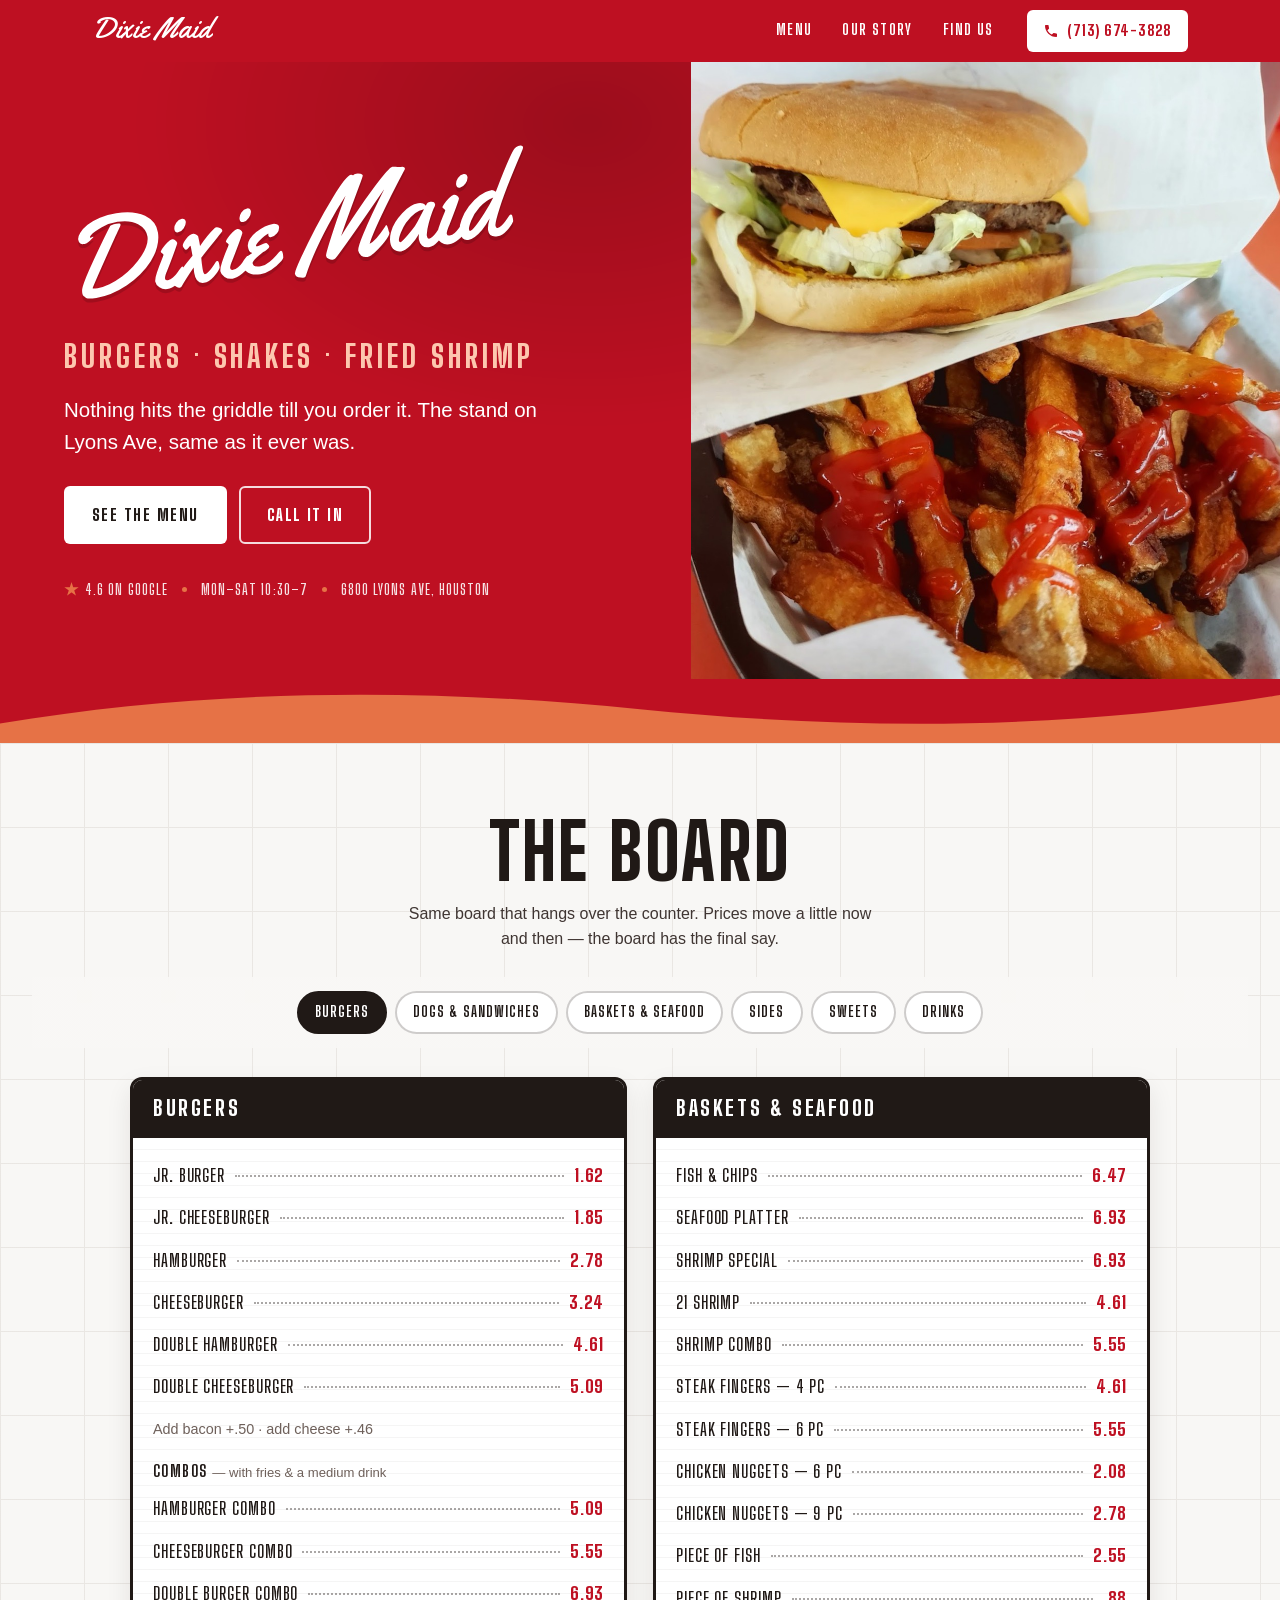
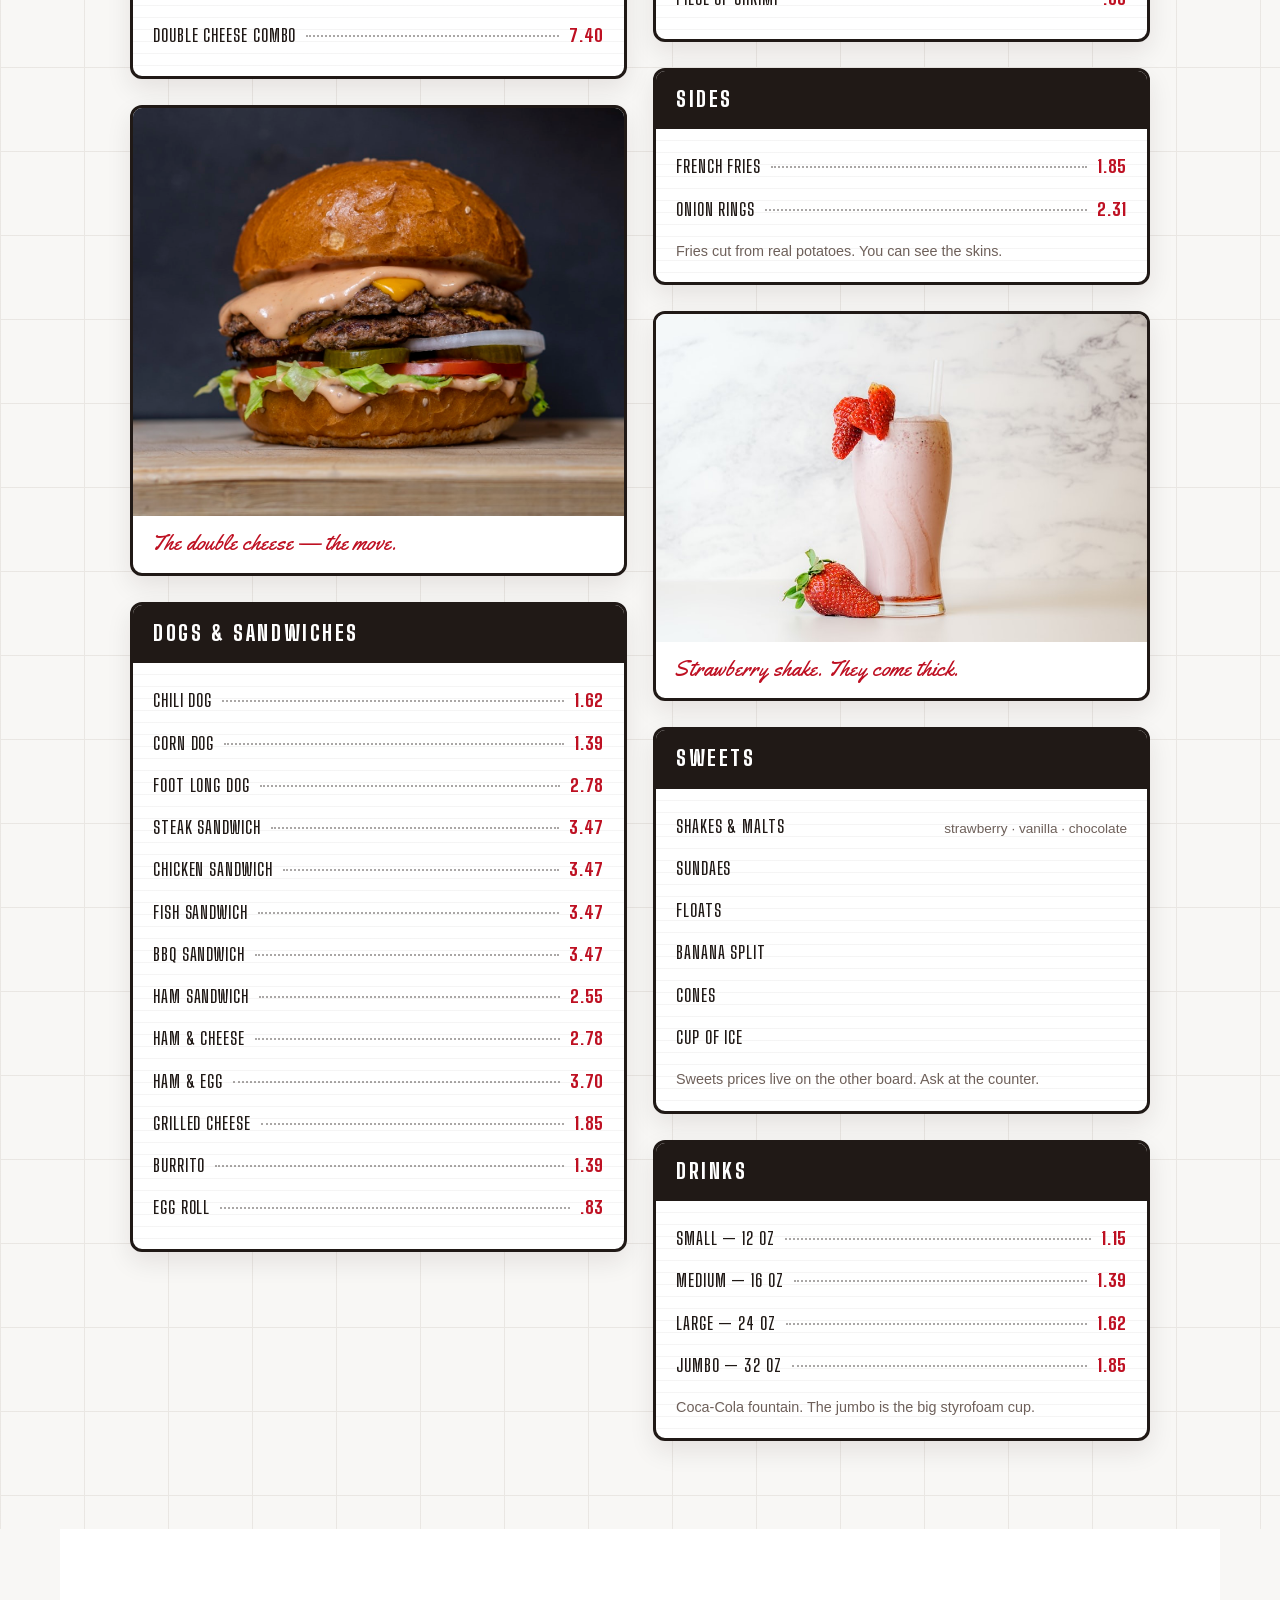
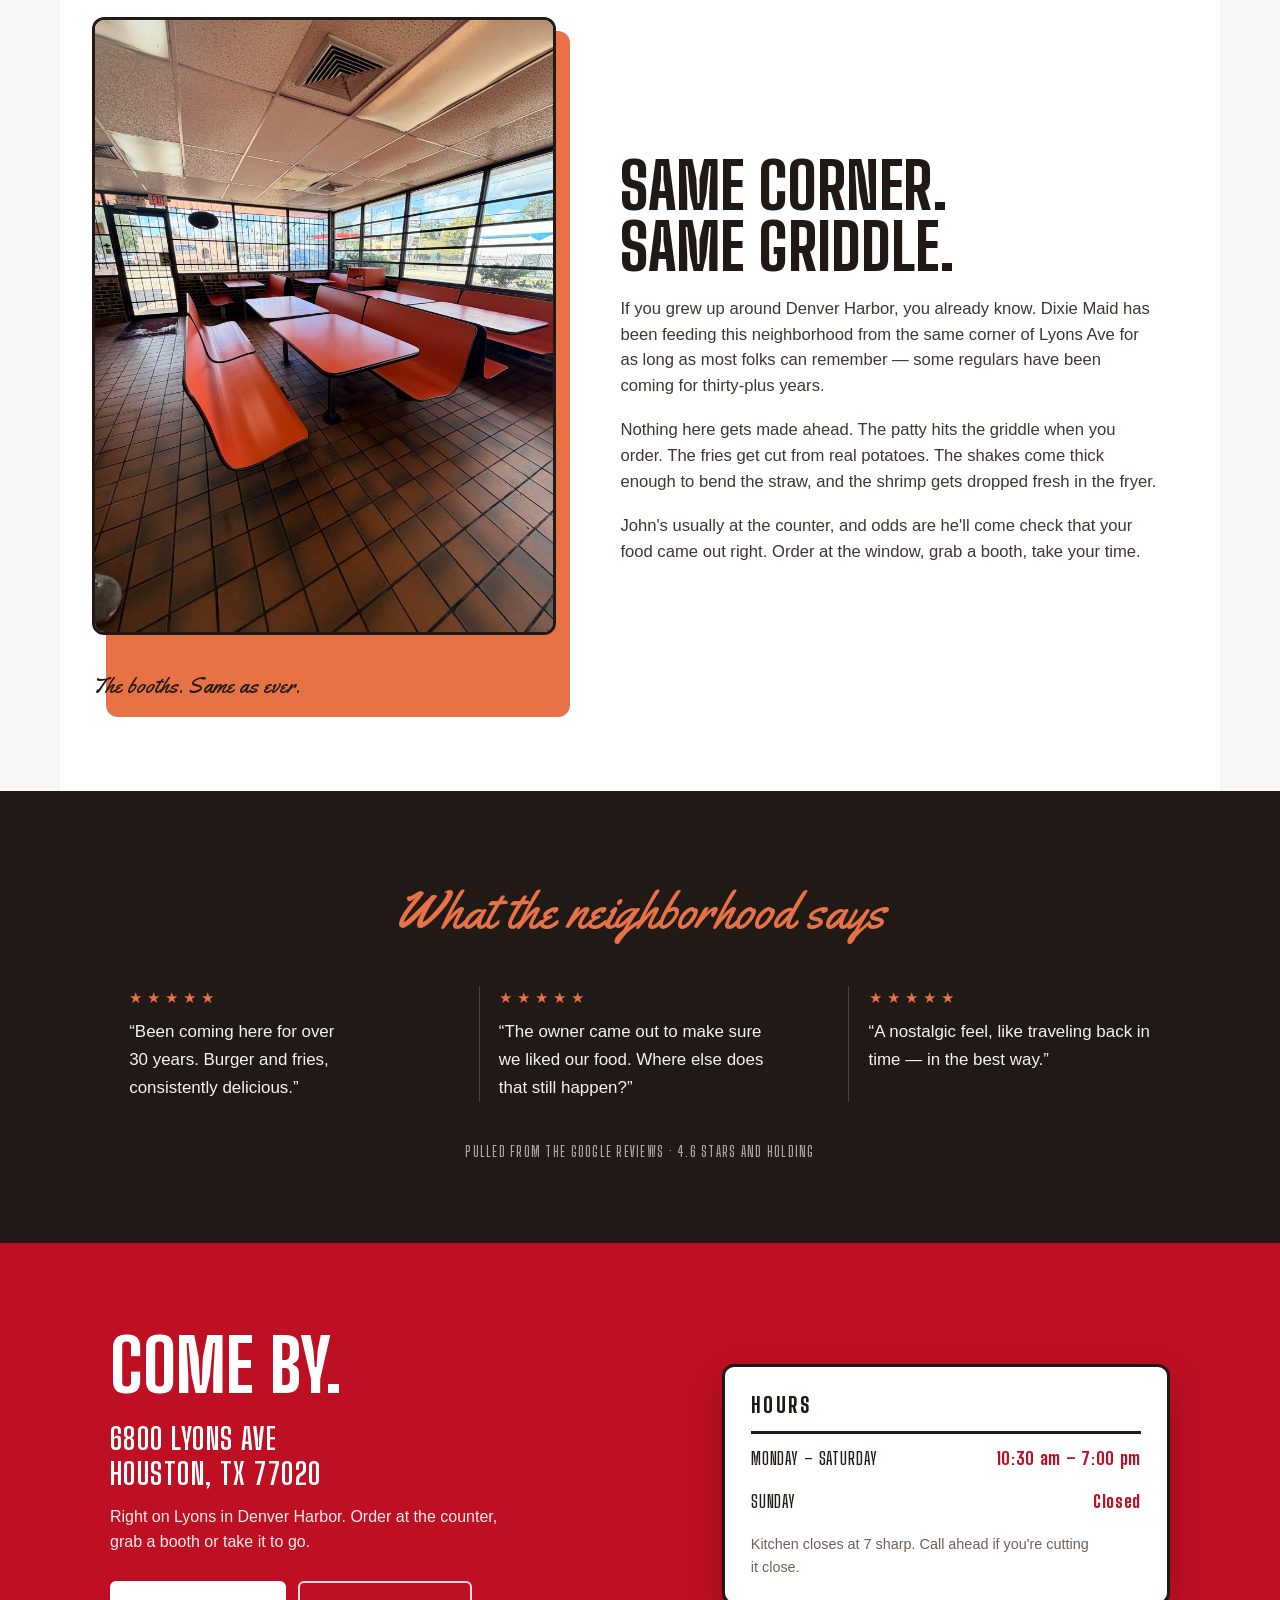
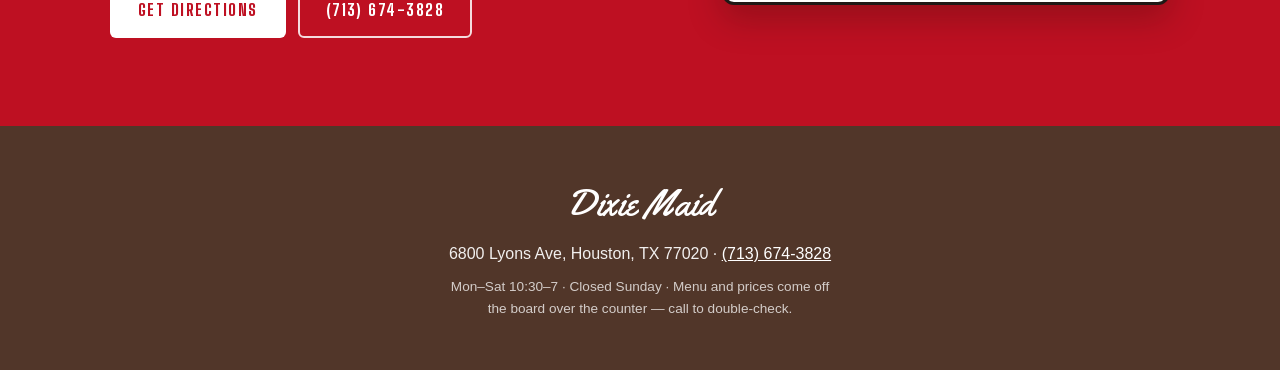
<file: index.html>
<!DOCTYPE html>
<html lang="en">
<head>
<meta charset="UTF-8">
<meta name="viewport" content="width=device-width, initial-scale=1.0">
<title>Dixie Maid — Burgers, Shakes & Shrimp · Denver Harbor, Houston</title>
<meta name="description" content="Dixie Maid, the old-school burger stand at 6800 Lyons Ave in Denver Harbor, Houston. Burgers cooked when you order, hand-cut fries, thick shakes, fried shrimp. Mon–Sat 10:30–7.">
<link rel="preload" href="assets/fonts/yellowtail.woff2" as="font" type="font/woff2" crossorigin>
<link rel="preload" href="assets/fonts/big-shoulders.woff2" as="font" type="font/woff2" crossorigin>
<link rel="stylesheet" href="styles.css">
</head>
<body>

<a class="skip-link" href="#menu">Skip to the menu</a>

<header class="site-header" id="top">
  <div class="header-inner">
    <a class="wordmark" href="#top" aria-label="Dixie Maid — back to top">Dixie Maid</a>
    <nav class="site-nav" aria-label="Main">
      <a href="#menu">Menu</a>
      <a href="#story">Our Story</a>
      <a href="#findus">Find Us</a>
    </nav>
    <a class="header-phone" href="tel:+17136743828">
      <svg aria-hidden="true" viewBox="0 0 24 24" width="16" height="16"><path fill="currentColor" d="M6.6 10.8c1.4 2.8 3.8 5.1 6.6 6.6l2.2-2.2c.3-.3.7-.4 1-.2 1.1.4 2.4.6 3.6.6.6 0 1 .4 1 1V20c0 .6-.4 1-1 1C10.8 21 3 13.2 3 4c0-.6.4-1 1-1h3.5c.6 0 1 .4 1 1 0 1.3.2 2.5.6 3.6.1.4 0 .7-.2 1l-2.3 2.2z"/></svg>
      <span>(713)&nbsp;674-3828</span>
    </a>
  </div>
</header>

<main>

  <!-- ============ HERO ============ -->
  <section class="hero">
    <div class="hero-panel">
      <h1 class="sr-only">Dixie Maid — burgers, shakes &amp; shrimp in Denver Harbor, Houston</h1>
      <div class="hero-logo" aria-hidden="true"><svg xmlns="http://www.w3.org/2000/svg" viewBox="4.8 -60.0 626.2 234.0">
  <g transform="translate(30, 150) rotate(-9)">
    <path d="M35.23-71.78L33.69-72L33.40-72Q31.57-72 29.63-73.46Q27.69-74.93 27.69-78.66Q27.69-82.40 31.75-87.16Q35.82-91.92 42.77-95.91Q49.73-99.90 60.10-102.47Q70.46-105.03 81.96-105.03Q105.47-105.03 118.69-95.76Q131.91-86.50 131.91-71.70Q131.91-62.48 127.81-53.25Q123.71-44.02 116.82-36.22Q109.94-28.42 100.63-21.64Q91.33-14.87 81.15-10.11Q59.18 0 39.11 0Q29.22 0 26.66-1.61Q25.71-2.12 24.79-3.19Q23.88-4.25 23.36-4.61Q21.97-5.49 21.97-8.39Q21.97-11.28 22.56-13.62Q24.76-21.46 42.30-47.64Q59.84-73.83 71.63-89.87Q72.44-90.97 79.91-91.48Q82.98-91.48 84.16-91.04Q85.33-90.60 85.33-89.47Q85.33-88.33 81.52-83.02Q77.71-77.71 57.06-45.89Q36.40-14.06 36.40-13.18Q36.40-12.30 42.88-12.30Q49.37-12.30 58.85-15.05Q68.33-17.80 76.68-22.27Q85.03-26.73 92.65-32.63Q100.27-38.53 105.69-44.68Q117.55-58.15 117.55-68.63Q117.55-79.10 108-86.43Q98.44-93.75 81.81-93.75Q70.61-93.75 60.64-90.01Q50.68-86.28 46.95-83.35Q43.21-80.42 43.21-79.39Q43.21-78.81 44.09-78.81L47.24-79.39Q47.90-79.39 47.90-79.10Q47.90-78.81 46.66-78.08Q45.41-77.34 44.64-76.50Q43.87-75.66 40.80-73.79Q37.72-71.92 35.23-71.78M169.92-80.42Q169.92-76.25 166.04-72.03Q162.16-67.82 157.95-67.82Q153.74-67.82 153.74-72.22Q153.74-76.61 157.43-80.60Q161.13-84.59 165.60-84.59Q167.58-84.59 168.75-83.50Q169.92-82.40 169.92-80.42M158.06-16.48Q158.06-14.28 157.62-13.33Q154.03-6.01 146.19-1.50Q138.35 3 132.57 3Q126.78 3 122.61-0.88Q118.43-4.76 118.43-8.79Q118.43-12.82 122.46-20.51Q126.49-28.20 130.52-34.72Q134.55-41.24 134.55-41.78Q134.55-42.33 133.04-43.95Q131.54-45.56 131.54-46.33Q131.54-47.09 134.58-50.35Q137.62-53.61 141.98-56.80Q146.34-59.99 148.65-59.99Q150.95-59.99 152.78-57.93Q154.61-55.88 154.61-54.20Q154.61-52.51 137.18-22.49Q136.96-22.05 135.97-20.54Q134.99-19.04 134.44-18.05Q133.89-17.07 133.15-15.67Q131.69-12.74 131.69-10.77Q131.69-8.28 135.06-8.28Q138.43-8.28 142.05-10.58Q145.68-12.89 148.32-15.67Q155.20-23.07 156.15-23.07Q158.06-23.07 158.06-16.48M206.03-65.99Q206.98-66.58 208.59-66.58Q210.21-66.58 212.70-64.71Q215.19-62.84 215.19-61.49Q215.19-60.13 214.23-59.33Q213.28-58.52 207.53-53.28Q201.78-48.05 194.38-41.24Q186.99-34.42 182.59-30.47Q182.01-23.44 182.01-15.93Q182.01-8.42 183.98-8.42Q188.23-9.01 194.24-15.23Q196.44-17.50 198.60-19.85Q200.76-22.19 201.23-22.60Q201.71-23 202.44-23Q203.76-23 204.09-21.46Q204.42-19.92 204.42-17.03Q204.42-14.14 204.05-13.33Q202.08-9.23 194.79-3.33Q187.50 2.56 180.98 2.56Q170.36 2.56 170.36-12.08Q170.36-15.09 170.80-19.34Q158.57-6.45 151.10 3Q150.51 3.81 148.68 3.81Q146.85 3.81 144.58 1.98Q142.31 0.15 142.31-1.35Q142.31-2.86 142.60-3.74Q143.41-6.67 152.01-15.97Q160.62-25.27 171.68-34.79Q171.39-41.09 171.39-44.49Q171.39-47.90 170.98-47.90Q170.58-47.90 168.27-45.78Q165.97-43.65 164.65-43.65Q163.33-43.65 162.27-46Q161.21-48.34 161.21-49.29Q161.21-52.59 166.81-57.71Q172.41-62.84 177.10-62.84Q178.42-62.84 180.58-61.49Q182.74-60.13 182.89-58.52Q183.40-50.83 183.40-45.78Q194.90-58.30 206.03-65.99M255.98-80.42Q255.98-76.25 252.10-72.03Q248.22-67.82 244.01-67.82Q239.79-67.82 239.79-72.22Q239.79-76.61 243.49-80.60Q247.19-84.59 251.66-84.59Q253.64-84.59 254.81-83.50Q255.98-82.40 255.98-80.42M244.12-16.48Q244.12-14.28 243.68-13.33Q240.09-6.01 232.25-1.50Q224.41 3 218.63 3Q212.84 3 208.67-0.88Q204.49-4.76 204.49-8.79Q204.49-12.82 208.52-20.51Q212.55-28.20 216.58-34.72Q220.61-41.24 220.61-41.78Q220.61-42.33 219.10-43.95Q217.60-45.56 217.60-46.33Q217.60-47.09 220.64-50.35Q223.68-53.61 228.04-56.80Q232.40-59.99 234.70-59.99Q237.01-59.99 238.84-57.93Q240.67-55.88 240.67-54.20Q240.67-52.51 223.24-22.49Q223.02-22.05 222.03-20.54Q221.04-19.04 220.50-18.05Q219.95-17.07 219.21-15.67Q217.75-12.74 217.75-10.77Q217.75-8.28 221.12-8.28Q224.49-8.28 228.11-10.58Q231.74-12.89 234.38-15.67Q241.26-23.07 242.21-23.07Q244.12-23.07 244.12-16.48M289.09-54.79Q289.09-49.95 285.17-46.29Q281.25-42.63 276.27-42.63Q274.66-42.63 274.15-43.40Q273.63-44.17 273.63-45.41Q273.63-46.66 273.93-47.83Q271.29-46.95 268.07-45.12Q264.84-43.29 260.16-39.70Q255.47-36.11 255.47-34.35Q255.47-33.76 257.19-33.76Q258.91-33.76 262.50-34.97Q266.09-36.18 267.52-36.18Q268.95-36.18 269.38-36.04Q270.34-35.52 271.44-33.80Q272.53-32.08 272.53-31.09Q272.53-30.10 270.63-28.49Q268.73-26.88 266.31-26.04Q263.89-25.20 263.09-24.76Q247.63-16.11 247.63-12.89Q247.63-7.18 257.37-7.18Q263.60-7.18 269.90-11.13Q275.24-14.50 279.53-17.98Q283.81-21.46 284.95-22.27Q286.08-23.07 286.67-23.07Q288.57-23.07 288.57-18.82Q288.57-14.58 288.06-13.22Q287.55-11.87 285.13-9.89Q269.46 2.86 255.47 2.86Q248 2.86 243.53 0.81Q235.33-2.93 235.33-10.62Q235.33-20.73 249.32-25.93Q246.53-27.17 245.73-29.11Q244.92-31.05 244.92-35.34Q244.92-39.62 248.91-44.42Q252.91-49.22 258.69-52.29Q271.58-59.25 281.69-59.25Q284.11-59.25 286.60-58.08Q289.09-56.91 289.09-54.79M429.49-27.03L430.08-24.24Q430.08-22.49 428.25-20.07Q423.41-13.77 412.76-5.60Q402.10 2.56 397.05 2.56Q391.99 2.56 389.14-0.40Q386.28-3.37 386.28-7.18Q386.28-11.72 395.80-27.25Q410.08-50.32 432.28-81.15Q427.59-76.32 407.37-55.08Q362.62-8.20 355.08-1.98Q353.83-0.95 351.45-0.95Q349.07-0.95 346.44-2.89Q343.80-4.83 343.80-7.25L343.80-7.62Q344.09-10.69 357.93-37.72Q371.78-64.75 381.15-80.71Q367.31-65.48 353.17-46.73Q326.29-11.13 313.84 13.92Q312.74 16.26 311.13 16.26Q309.52 16.26 306.45 15.45Q300 13.70 300 9.30Q300 6.67 310.77-9.56Q321.53-25.78 335.74-45.01Q349.95-64.23 365.19-82.03Q386.21-106.64 392.21-106.64Q393.16-106.64 394.04-106.16Q394.92-105.69 395.14-105.69Q395.36-105.69 395.58-105.91Q396.53-107.08 399.35-107.08Q402.17-107.08 404.85-105.98Q407.52-104.88 407.52-103.49Q407.52-102.61 400.20-89.50Q375.66-46 367.24-29.74Q375.29-39.48 390.27-55.59Q405.25-71.70 421.73-87.74Q443.19-108.54 447.36-108.54Q449.05-108.54 451.61-107.81Q456.15-106.49 460.33-106.49Q461.50-106.27 462.34-105.51Q463.18-104.74 463.18-103.93Q463.18-103.12 462.74-102.61Q438.94-70.97 422.61-46.80Q406.27-22.63 402.47-14.14Q410.16-15.75 425.39-32.52Q426.05-33.40 426.34-33.69Q426.64-33.98 426.86-34.28Q428.10-35.74 428.76-32.45Q429.05-30.54 429.16-29.77Q429.27-29 429.38-28.16Q429.49-27.32 429.49-27.03M489.18-55.66Q494.75-55.66 494.75-51.86Q494.75-49.80 493.80-48.85Q492.85-47.90 489.73-42.52Q486.62-37.13 482.85-28.75Q479.08-20.36 477.98-14.43Q477.76-13.70 477.76-12.38Q477.76-8.35 479.96-8.35Q482.15-8.35 485.16-10.44Q488.16-12.52 490.50-14.90Q492.85-17.29 495.08-19.78Q497.31-22.27 497.75-22.63Q498.19-23 499.07-23Q500.46-23 500.76-20.87Q501.05-18.75 501.05-16.48Q501.05-14.21 500.61-13.33Q498.49-9.16 491.27-3.30Q484.06 2.56 478.16 2.56Q472.27 2.56 469.48-1.03Q466.70-4.61 466.70-8.97Q466.70-13.33 468.16-16.63Q462.08-8.72 454.21-3.22Q446.34 2.27 441.36 2.27Q436.38 2.27 433.23-0.73Q429.20-4.47 429.20-11.10Q429.20-17.72 432.17-24.43Q435.13-31.13 439.97-36.66Q444.80-42.19 450.59-46.73Q462.74-56.25 473-56.25Q476.95-56.25 479.44-54.93Q481.93-53.61 482.59-51.64Q484.35-54.27 485.56-54.97Q486.77-55.66 489.18-55.66M479.44-47.53Q466.92-47.53 453.52-33.62Q448.75-28.64 444.76-21.68Q440.77-14.72 440.77-12.16Q440.77-9.59 442.24-9.59Q444.29-9.59 453.66-17.69Q463.04-25.78 466.11-29.59Q469.48-33.84 479.44-47.53M542.07-80.42Q542.07-76.25 538.18-72.03Q534.30-67.82 530.09-67.82Q525.88-67.82 525.88-72.22Q525.88-76.61 529.58-80.60Q533.28-84.59 537.74-84.59Q539.72-84.59 540.89-83.50Q542.07-82.40 542.07-80.42M530.20-16.48Q530.20-14.28 529.76-13.33Q526.17-6.01 518.33-1.50Q510.50 3 504.71 3Q498.93 3 494.75-0.88Q490.58-4.76 490.58-8.79Q490.58-12.82 494.60-20.51Q498.63-28.20 502.66-34.72Q506.69-41.24 506.69-41.78Q506.69-42.33 505.19-43.95Q503.69-45.56 503.69-46.33Q503.69-47.09 506.73-50.35Q509.77-53.61 514.12-56.80Q518.48-59.99 520.79-59.99Q523.10-59.99 524.93-57.93Q526.76-55.88 526.76-54.20Q526.76-52.51 509.33-22.49Q509.11-22.05 508.12-20.54Q507.13-19.04 506.58-18.05Q506.03-17.07 505.30-15.67Q503.83-12.74 503.83-10.77Q503.83-8.28 507.20-8.28Q510.57-8.28 514.20-10.58Q517.82-12.89 520.46-15.67Q527.34-23.07 528.30-23.07Q530.20-23.07 530.20-16.48M616.77-109.79Q618.16-109.79 618.97-108.91Q619.78-108.03 619.78-107.12Q619.78-106.20 618.35-103.75Q616.92-101.29 611.79-93.05Q606.67-84.81 603.81-80.13Q587.18-53.10 577.73-34.42Q568.29-15.75 568.29-11.87L568.29-11.28Q568.29-8.28 570.48-8.28Q572.68-8.28 575.79-10.33Q578.91-12.38 581.25-14.72Q583.59-17.07 585.97-19.59Q588.35-22.12 588.87-22.56Q589.38-23 590.19-23Q591.43-23 591.80-21.42Q592.16-19.85 592.16-17.03Q592.16-14.21 591.72-13.33Q589.60-9.23 582.39-3.33Q575.17 2.56 568.73 2.56Q557.74 2.56 557.74-6.74Q557.74-12.52 562.13-21.90Q556.20-14.21 550.05-8.79Q538.62 1.17 530.20 1.17Q525.51 1.17 523.28-2.12Q521.04-5.42 521.04-11.61Q521.04-17.80 525.88-26.44Q530.71-35.08 537.93-42Q545.14-48.93 553.93-53.58Q562.72-58.23 570.12-58.23Q572.46-58.23 575.61-55.37Q577.73-58.74 583.45-68.85Q601.39-99.10 607.18-105.76Q610.25-109.79 616.77-109.79M571.14-48.49Q560.60-46.14 551.51-38.67Q542.43-31.20 537.89-23.03Q533.35-14.87 533.35-12.45Q533.35-10.03 534.38-10.03Q538.77-10.03 556.13-29.66Q564.77-39.33 571.14-48.49" transform="translate(-21.97265625, 0)" fill="#ffffff"/>
  </g>
</svg></div>
      <p class="hero-line">Burgers &middot; Shakes &middot; Fried Shrimp</p>
      <p class="hero-sub">Nothing hits the griddle till you order it. The stand on Lyons Ave, same as it ever was.</p>
      <div class="hero-cta">
        <a class="btn btn-solid" href="#menu">See the Menu</a>
        <a class="btn btn-ghost" href="tel:+17136743828">Call It In</a>
      </div>
      <ul class="hero-facts">
        <li><span class="star" aria-hidden="true">★</span> 4.6 on Google</li>
        <li>Mon–Sat 10:30–7</li>
        <li>6800 Lyons Ave, Houston</li>
      </ul>
    </div>
    <div class="hero-photo">
      <img src="assets/dm-burger-fries.jpg" alt="Dixie Maid cheeseburger on wax paper — lettuce, tomato, mustard — with hand-cut fries striped in ketchup" width="1155" height="1200" fetchpriority="high">
    </div>
  </section>

  <div class="bench-curve" aria-hidden="true">
    <svg viewBox="0 0 1440 72" preserveAspectRatio="none" focusable="false">
      <path d="M0,72 L0,50 C240,10 480,10 720,34 C960,58 1200,58 1440,18 L1440,72 Z" fill="currentColor"/>
    </svg>
  </div>

  <!-- ============ MENU ============ -->
  <section class="menu-section" id="menu" aria-labelledby="menu-title">
    <div class="menu-head">
      <h2 id="menu-title">The Board</h2>
      <p class="menu-note">Same board that hangs over the counter. Prices move a little now and then — the board has the final say.</p>
    </div>

    <nav class="chip-bar" aria-label="Menu sections">
      <a href="#m-burgers">Burgers</a>
      <a href="#m-dogs">Dogs &amp; Sandwiches</a>
      <a href="#m-baskets">Baskets &amp; Seafood</a>
      <a href="#m-sides">Sides</a>
      <a href="#m-sweets">Sweets</a>
      <a href="#m-drinks">Drinks</a>
    </nav>

    <div class="menu-grid">

      <article class="board" id="m-burgers">
        <h3>Burgers</h3>
        <div class="board-body">
          <ul>
            <li><span class="it">Jr. Burger</span><span class="dots"></span><span class="pr">1.62</span></li>
            <li><span class="it">Jr. Cheeseburger</span><span class="dots"></span><span class="pr">1.85</span></li>
            <li><span class="it">Hamburger</span><span class="dots"></span><span class="pr">2.78</span></li>
            <li><span class="it">Cheeseburger</span><span class="dots"></span><span class="pr">3.24</span></li>
            <li><span class="it">Double Hamburger</span><span class="dots"></span><span class="pr">4.61</span></li>
            <li><span class="it">Double Cheeseburger</span><span class="dots"></span><span class="pr">5.09</span></li>
          </ul>
          <p class="board-extra">Add bacon +.50 &middot; add cheese +.46</p>
          <h4>Combos <small>— with fries &amp; a medium drink</small></h4>
          <ul>
            <li><span class="it">Hamburger Combo</span><span class="dots"></span><span class="pr">5.09</span></li>
            <li><span class="it">Cheeseburger Combo</span><span class="dots"></span><span class="pr">5.55</span></li>
            <li><span class="it">Double Burger Combo</span><span class="dots"></span><span class="pr">6.93</span></li>
            <li><span class="it">Double Cheese Combo</span><span class="dots"></span><span class="pr">7.40</span></li>
          </ul>
        </div>
      </article>

      <figure class="board-photo">
        <img src="assets/classic-double.jpg" alt="A double cheeseburger stacked with pickles, onion, tomato and lettuce" width="1200" height="997" loading="lazy">
        <figcaption>The double cheese — the move.</figcaption>
      </figure>

      <article class="board" id="m-dogs">
        <h3>Dogs &amp; Sandwiches</h3>
        <div class="board-body">
          <ul>
            <li><span class="it">Chili Dog</span><span class="dots"></span><span class="pr">1.62</span></li>
            <li><span class="it">Corn Dog</span><span class="dots"></span><span class="pr">1.39</span></li>
            <li><span class="it">Foot Long Dog</span><span class="dots"></span><span class="pr">2.78</span></li>
            <li><span class="it">Steak Sandwich</span><span class="dots"></span><span class="pr">3.47</span></li>
            <li><span class="it">Chicken Sandwich</span><span class="dots"></span><span class="pr">3.47</span></li>
            <li><span class="it">Fish Sandwich</span><span class="dots"></span><span class="pr">3.47</span></li>
            <li><span class="it">BBQ Sandwich</span><span class="dots"></span><span class="pr">3.47</span></li>
            <li><span class="it">Ham Sandwich</span><span class="dots"></span><span class="pr">2.55</span></li>
            <li><span class="it">Ham &amp; Cheese</span><span class="dots"></span><span class="pr">2.78</span></li>
            <li><span class="it">Ham &amp; Egg</span><span class="dots"></span><span class="pr">3.70</span></li>
            <li><span class="it">Grilled Cheese</span><span class="dots"></span><span class="pr">1.85</span></li>
            <li><span class="it">Burrito</span><span class="dots"></span><span class="pr">1.39</span></li>
            <li><span class="it">Egg Roll</span><span class="dots"></span><span class="pr">.83</span></li>
          </ul>
        </div>
      </article>

      <article class="board" id="m-baskets">
        <h3>Baskets &amp; Seafood</h3>
        <div class="board-body">
          <ul>
            <li><span class="it">Fish &amp; Chips</span><span class="dots"></span><span class="pr">6.47</span></li>
            <li><span class="it">Seafood Platter</span><span class="dots"></span><span class="pr">6.93</span></li>
            <li><span class="it">Shrimp Special</span><span class="dots"></span><span class="pr">6.93</span></li>
            <li><span class="it">21 Shrimp</span><span class="dots"></span><span class="pr">4.61</span></li>
            <li><span class="it">Shrimp Combo</span><span class="dots"></span><span class="pr">5.55</span></li>
            <li><span class="it">Steak Fingers — 4 pc</span><span class="dots"></span><span class="pr">4.61</span></li>
            <li><span class="it">Steak Fingers — 6 pc</span><span class="dots"></span><span class="pr">5.55</span></li>
            <li><span class="it">Chicken Nuggets — 6 pc</span><span class="dots"></span><span class="pr">2.08</span></li>
            <li><span class="it">Chicken Nuggets — 9 pc</span><span class="dots"></span><span class="pr">2.78</span></li>
            <li><span class="it">Piece of Fish</span><span class="dots"></span><span class="pr">2.55</span></li>
            <li><span class="it">Piece of Shrimp</span><span class="dots"></span><span class="pr">.88</span></li>
          </ul>
        </div>
      </article>

      <article class="board" id="m-sides">
        <h3>Sides</h3>
        <div class="board-body">
          <ul>
            <li><span class="it">French Fries</span><span class="dots"></span><span class="pr">1.85</span></li>
            <li><span class="it">Onion Rings</span><span class="dots"></span><span class="pr">2.31</span></li>
          </ul>
          <p class="board-extra">Fries cut from real potatoes. You can see the skins.</p>
        </div>
      </article>

      <figure class="board-photo">
        <img src="assets/strawberry-shake.jpg" alt="A thick strawberry shake in a tall glass, topped with fresh strawberries" width="900" height="600" loading="lazy">
        <figcaption>Strawberry shake. They come thick.</figcaption>
      </figure>

      <article class="board" id="m-sweets">
        <h3>Sweets</h3>
        <div class="board-body">
          <ul class="no-price">
            <li><span class="it">Shakes &amp; Malts</span><span class="flavor">strawberry &middot; vanilla &middot; chocolate</span></li>
            <li><span class="it">Sundaes</span></li>
            <li><span class="it">Floats</span></li>
            <li><span class="it">Banana Split</span></li>
            <li><span class="it">Cones</span></li>
            <li><span class="it">Cup of Ice</span></li>
          </ul>
          <p class="board-extra">Sweets prices live on the other board. Ask at the counter.</p>
        </div>
      </article>

      <article class="board" id="m-drinks">
        <h3>Drinks</h3>
        <div class="board-body">
          <ul>
            <li><span class="it">Small — 12 oz</span><span class="dots"></span><span class="pr">1.15</span></li>
            <li><span class="it">Medium — 16 oz</span><span class="dots"></span><span class="pr">1.39</span></li>
            <li><span class="it">Large — 24 oz</span><span class="dots"></span><span class="pr">1.62</span></li>
            <li><span class="it">Jumbo — 32 oz</span><span class="dots"></span><span class="pr">1.85</span></li>
          </ul>
          <p class="board-extra">Coca-Cola fountain. The jumbo is the big styrofoam cup.</p>
        </div>
      </article>

    </div>
  </section>

  <!-- ============ STORY ============ -->
  <section class="story" id="story" aria-labelledby="story-title">
    <div class="story-photo">
      <img src="assets/dm-booths.jpg" alt="The orange booths inside Dixie Maid, sun coming through the front windows" width="825" height="1100" loading="lazy">
      <p class="photo-tag">The booths. Same as ever.</p>
    </div>
    <div class="story-copy">
      <h2 id="story-title">Same corner.<br>Same griddle.</h2>
      <p>If you grew up around Denver Harbor, you already know. Dixie Maid has been feeding this neighborhood from the same corner of Lyons Ave for as long as most folks can remember — some regulars have been coming for thirty-plus years.</p>
      <p>Nothing here gets made ahead. The patty hits the griddle when you order. The fries get cut from real potatoes. The shakes come thick enough to bend the straw, and the shrimp gets dropped fresh in the fryer.</p>
      <p>John's usually at the counter, and odds are he'll come check that your food came out right. Order at the window, grab a booth, take your time.</p>
    </div>
  </section>

  <!-- ============ QUOTES ============ -->
  <section class="quotes" aria-labelledby="quotes-title">
    <h2 id="quotes-title">What the neighborhood says</h2>
    <div class="quote-row">
      <blockquote>
        <p class="stars" aria-hidden="true">★★★★★</p>
        <p>&ldquo;Been coming here for over 30 years. Burger and fries, consistently delicious.&rdquo;</p>
      </blockquote>
      <blockquote>
        <p class="stars" aria-hidden="true">★★★★★</p>
        <p>&ldquo;The owner came out to make sure we liked our food. Where else does that still happen?&rdquo;</p>
      </blockquote>
      <blockquote>
        <p class="stars" aria-hidden="true">★★★★★</p>
        <p>&ldquo;A nostalgic feel, like traveling back in time — in the best way.&rdquo;</p>
      </blockquote>
    </div>
    <p class="quotes-src">Pulled from the Google reviews &middot; 4.6 stars and holding</p>
  </section>

  <!-- ============ FIND US ============ -->
  <section class="findus" id="findus" aria-labelledby="findus-title">
    <div class="findus-inner">
      <div class="findus-copy">
        <h2 id="findus-title">Come by.</h2>
        <p class="address">6800 Lyons Ave<br>Houston, TX 77020</p>
        <p class="findus-note">Right on Lyons in Denver Harbor. Order at the counter, grab a booth or take it to go.</p>
        <div class="findus-cta">
          <a class="btn btn-red" href="https://maps.google.com/?q=Dixie+Maid,+6800+Lyons+Ave,+Houston,+TX+77020" target="_blank" rel="noopener">Get Directions</a>
          <a class="btn btn-line" href="tel:+17136743828">(713) 674-3828</a>
        </div>
      </div>
      <div class="hours" role="table" aria-label="Hours">
        <h3>Hours</h3>
        <dl>
          <div><dt>Monday – Saturday</dt><dd>10:30 am – 7:00 pm</dd></div>
          <div><dt>Sunday</dt><dd>Closed</dd></div>
        </dl>
        <p class="hours-note">Kitchen closes at 7 sharp. Call ahead if you're cutting it close.</p>
      </div>
    </div>
  </section>

</main>

<footer class="site-footer">
  <p class="footer-mark">Dixie Maid</p>
  <p>6800 Lyons Ave, Houston, TX 77020 &middot; <a href="tel:+17136743828">(713) 674-3828</a></p>
  <p class="footer-small">Mon–Sat 10:30–7 &middot; Closed Sunday &middot; Menu and prices come off the board over the counter — call to double-check.</p>
</footer>

<a class="menu-fab" href="#menu" aria-label="Jump to the menu" hidden>Menu&nbsp;↑</a>

<script src="script.js" defer></script>
</body>
</html>
</file>
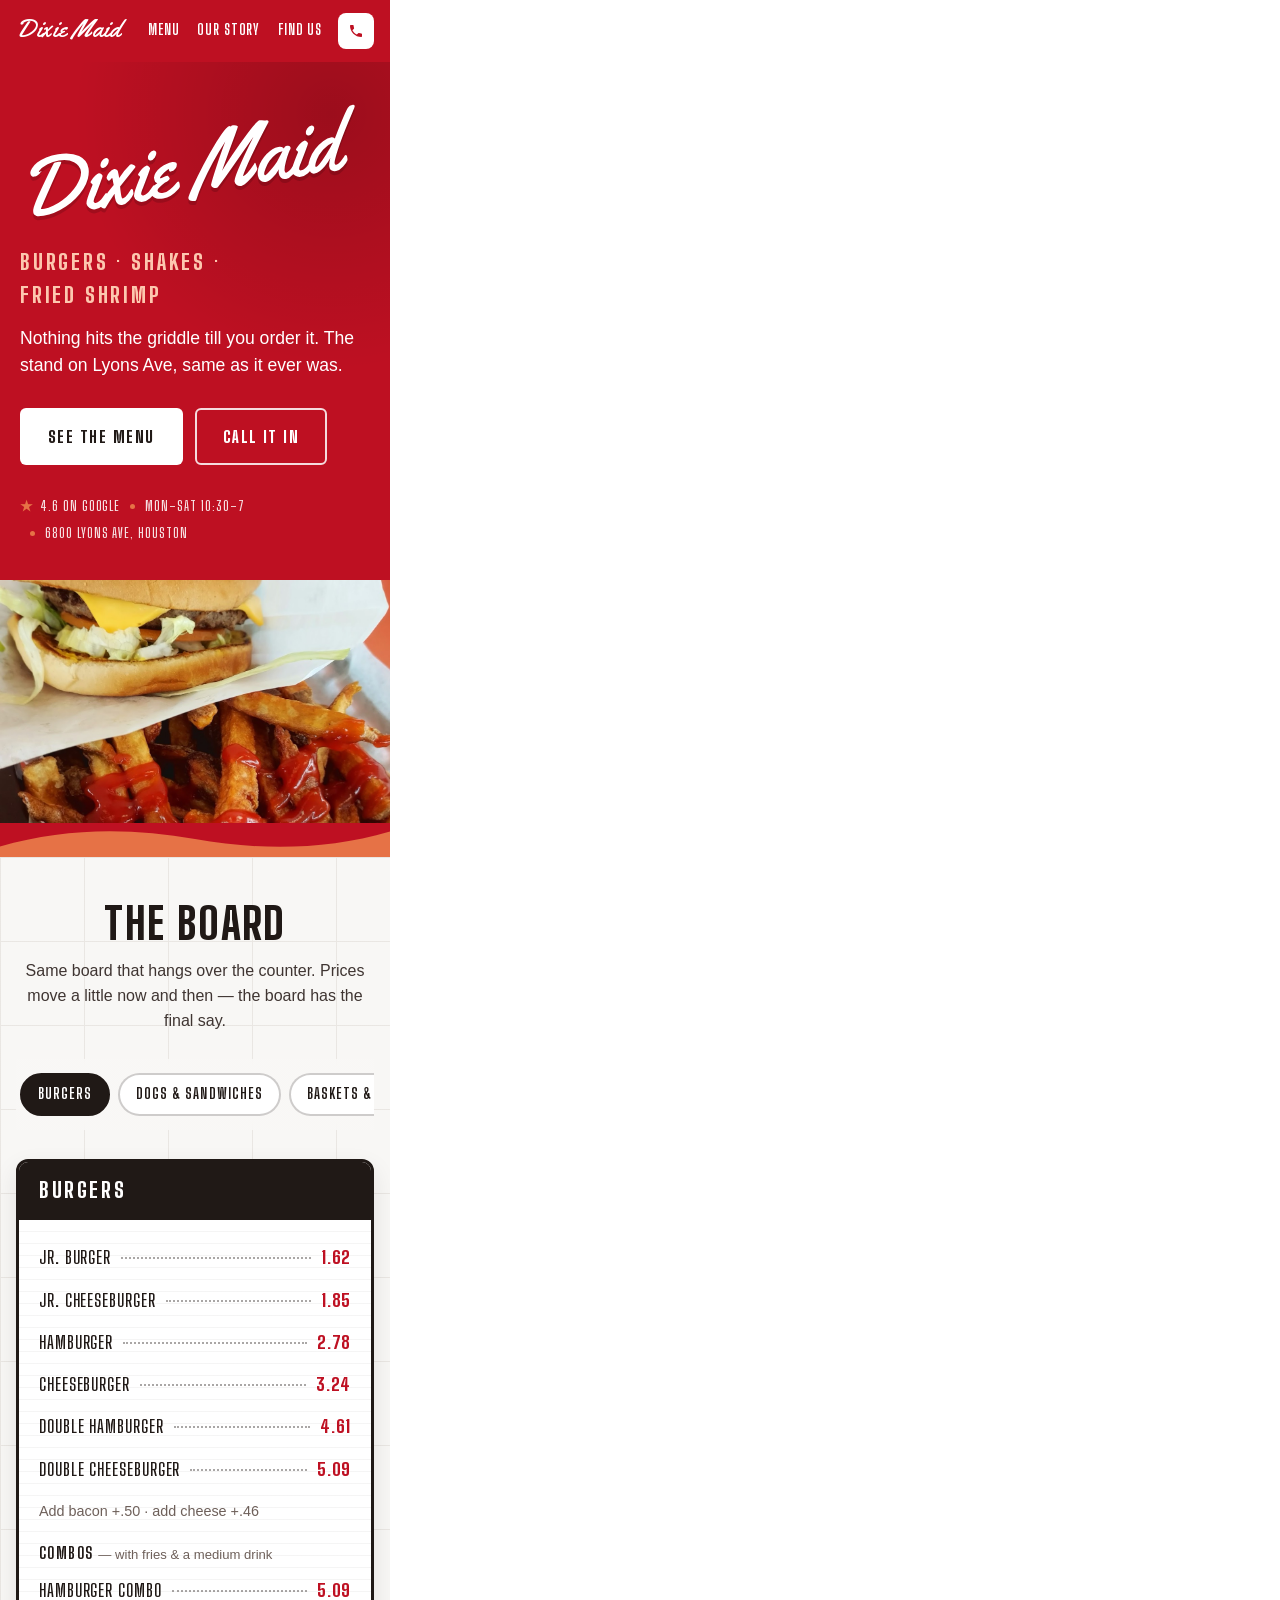
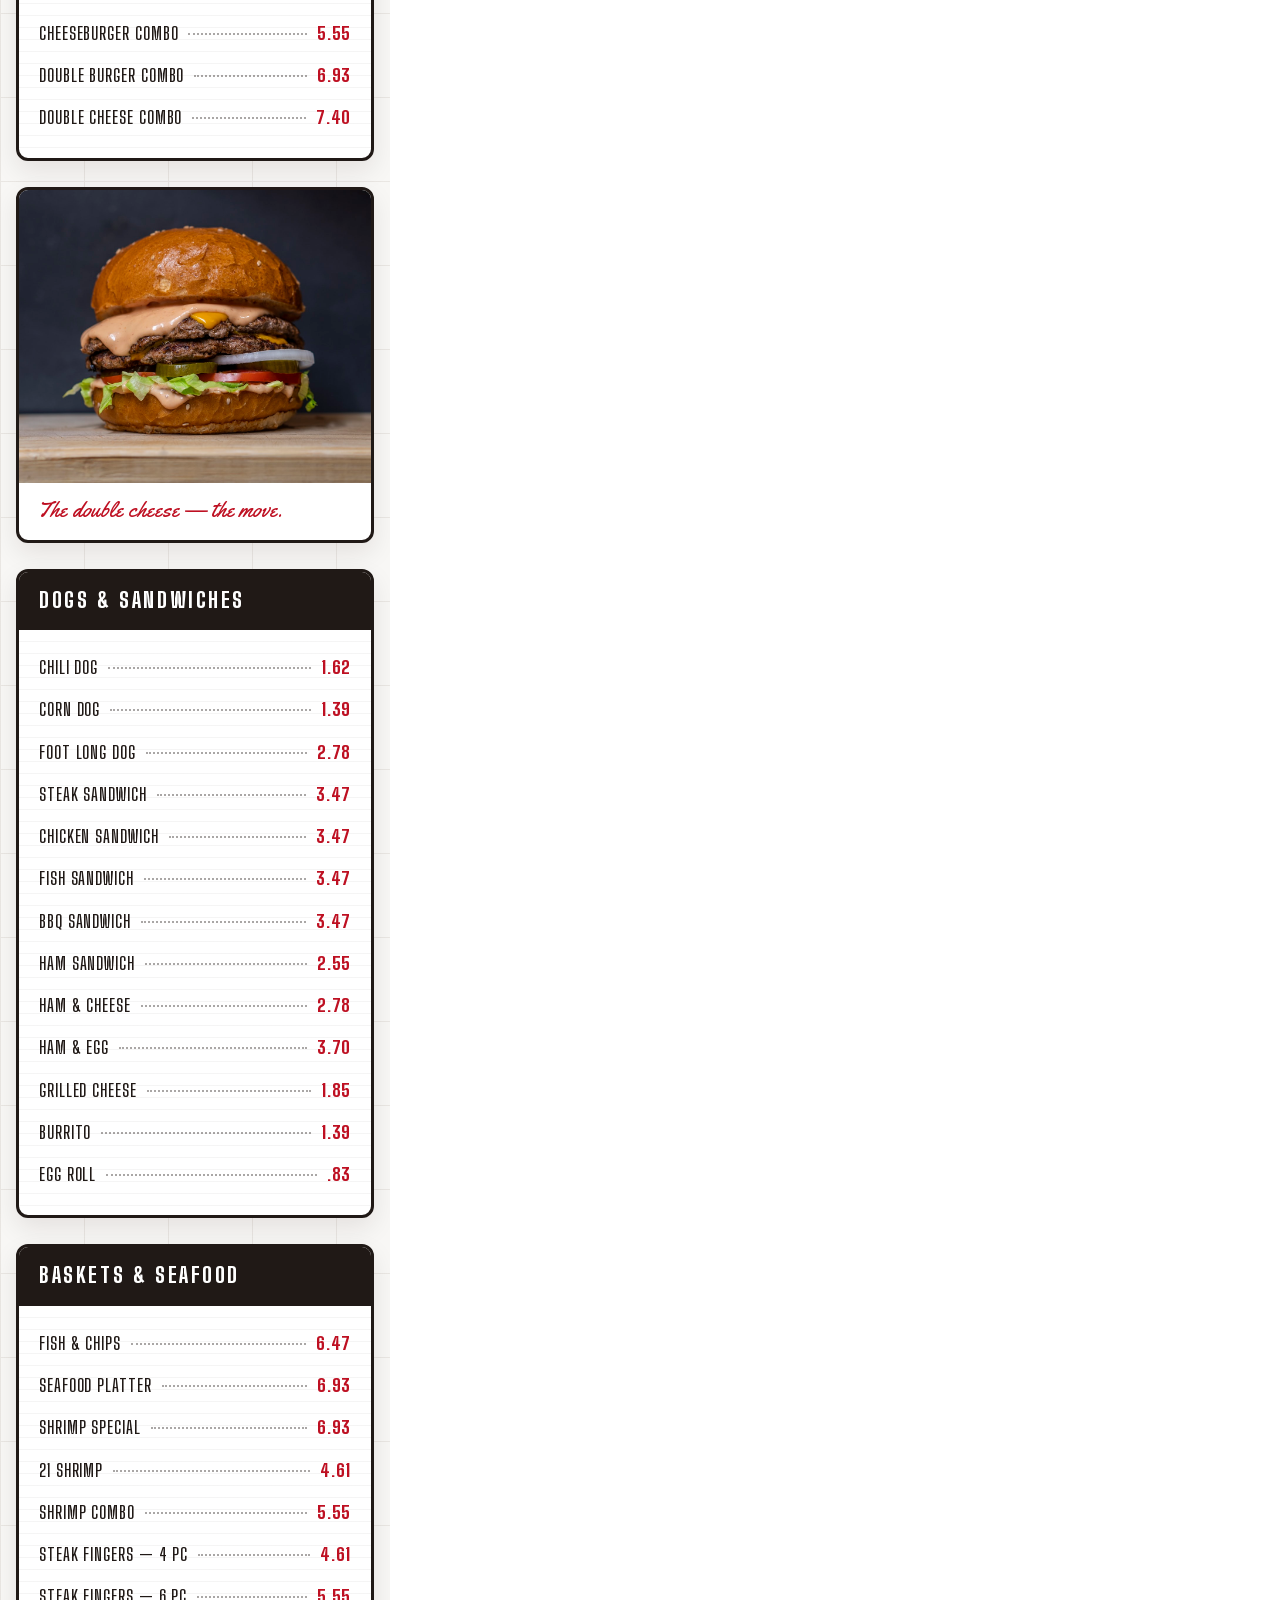
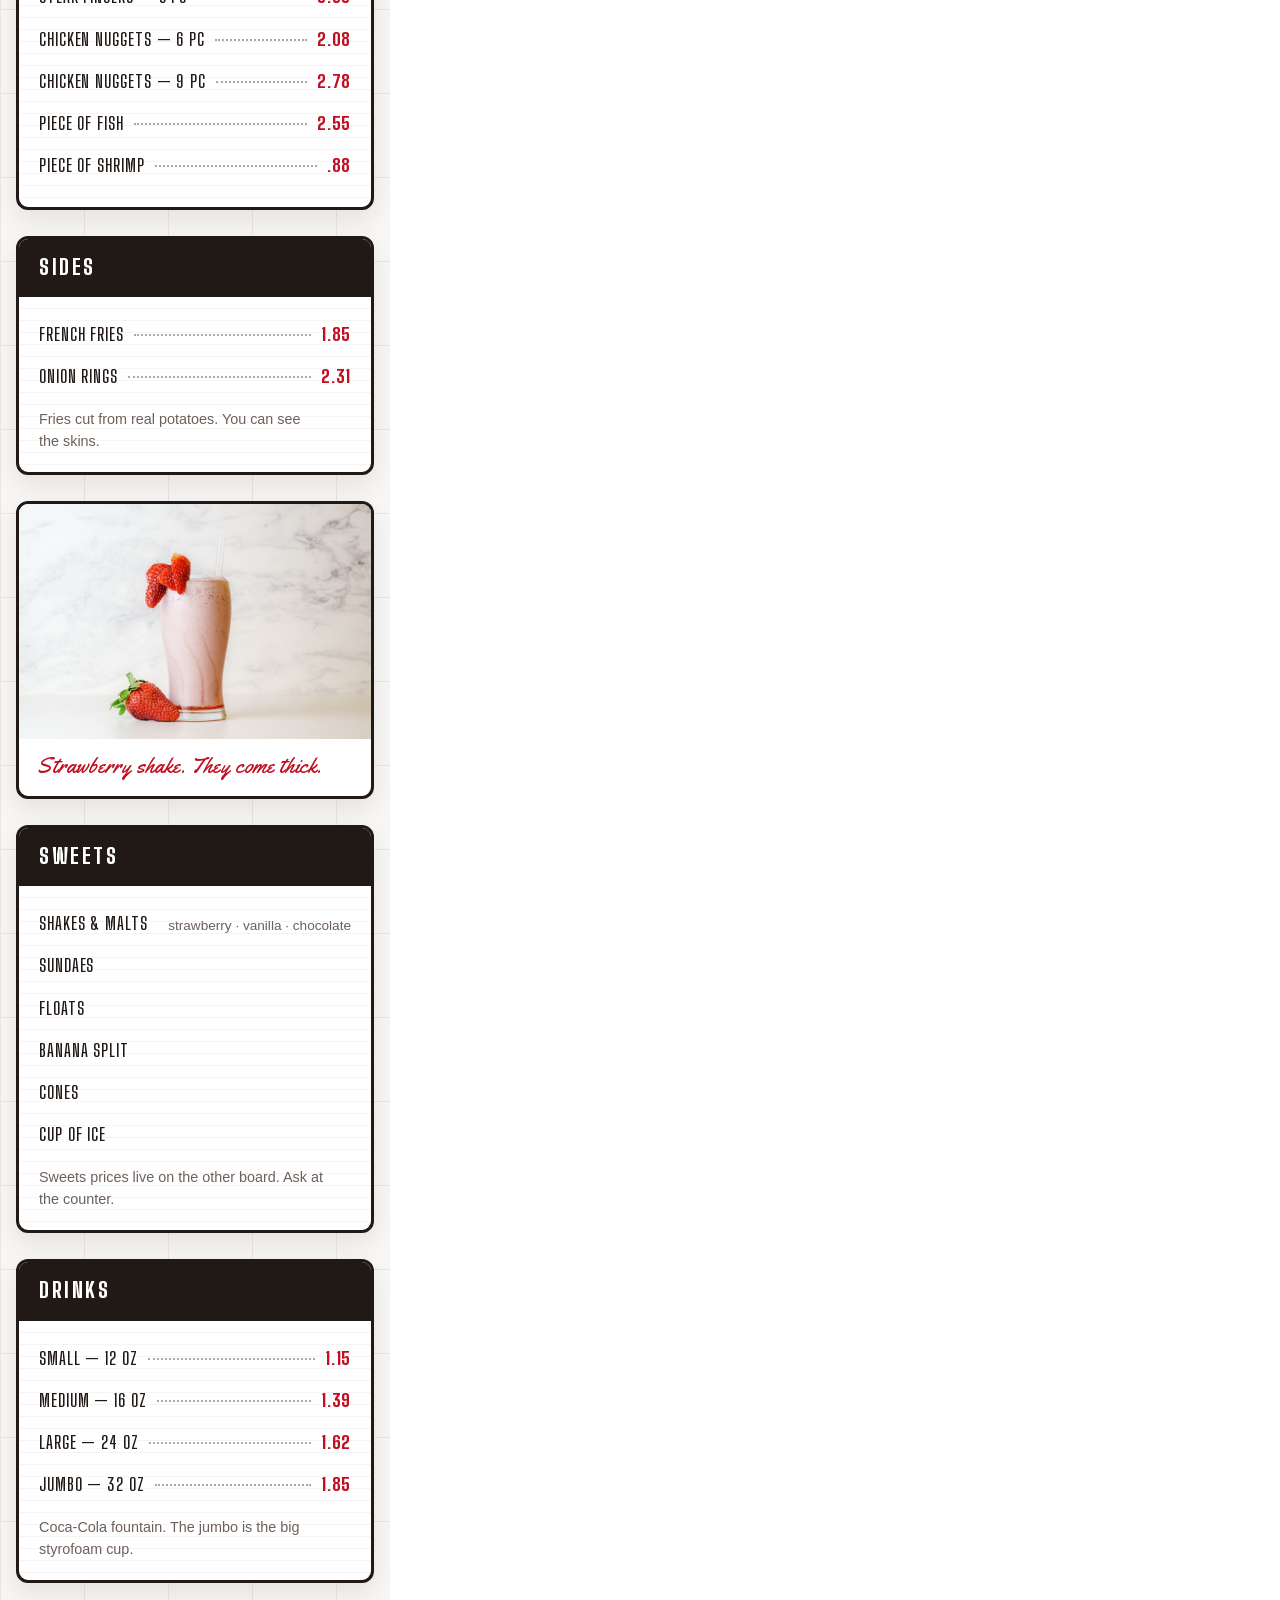
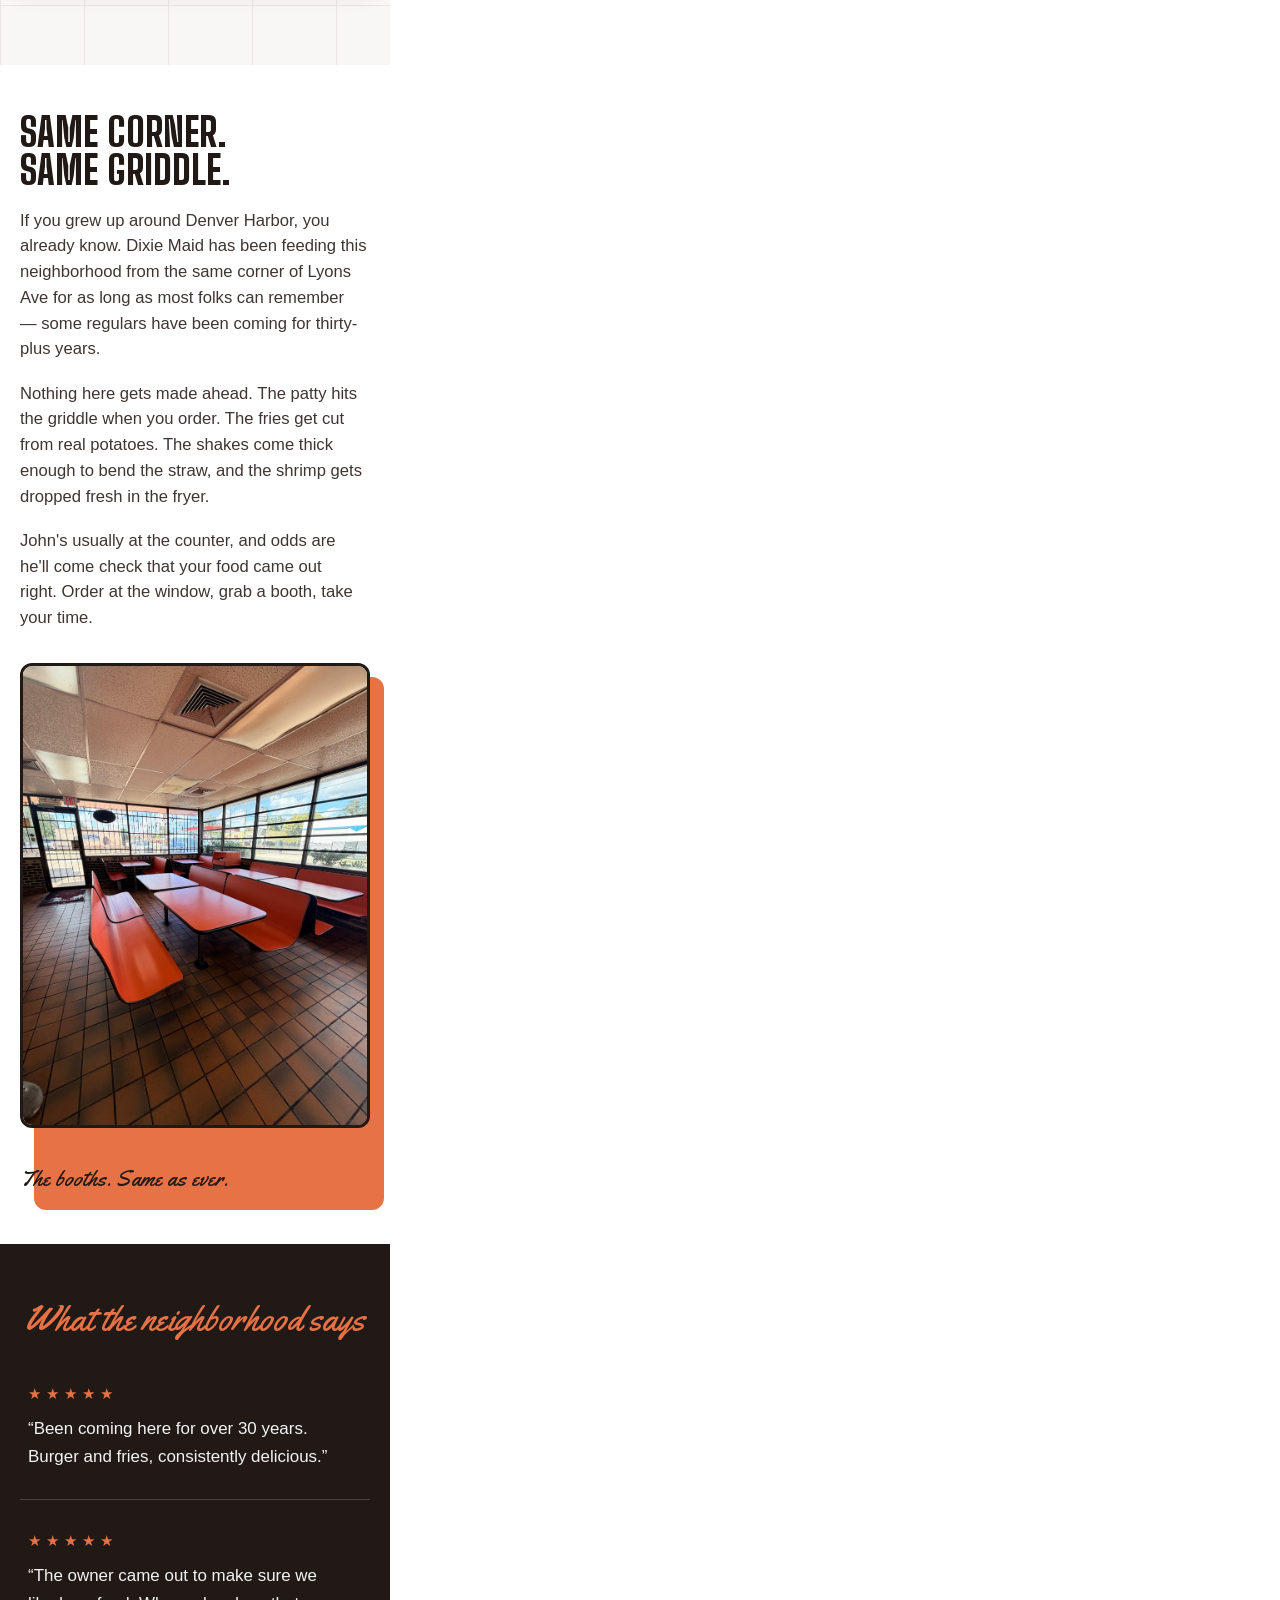
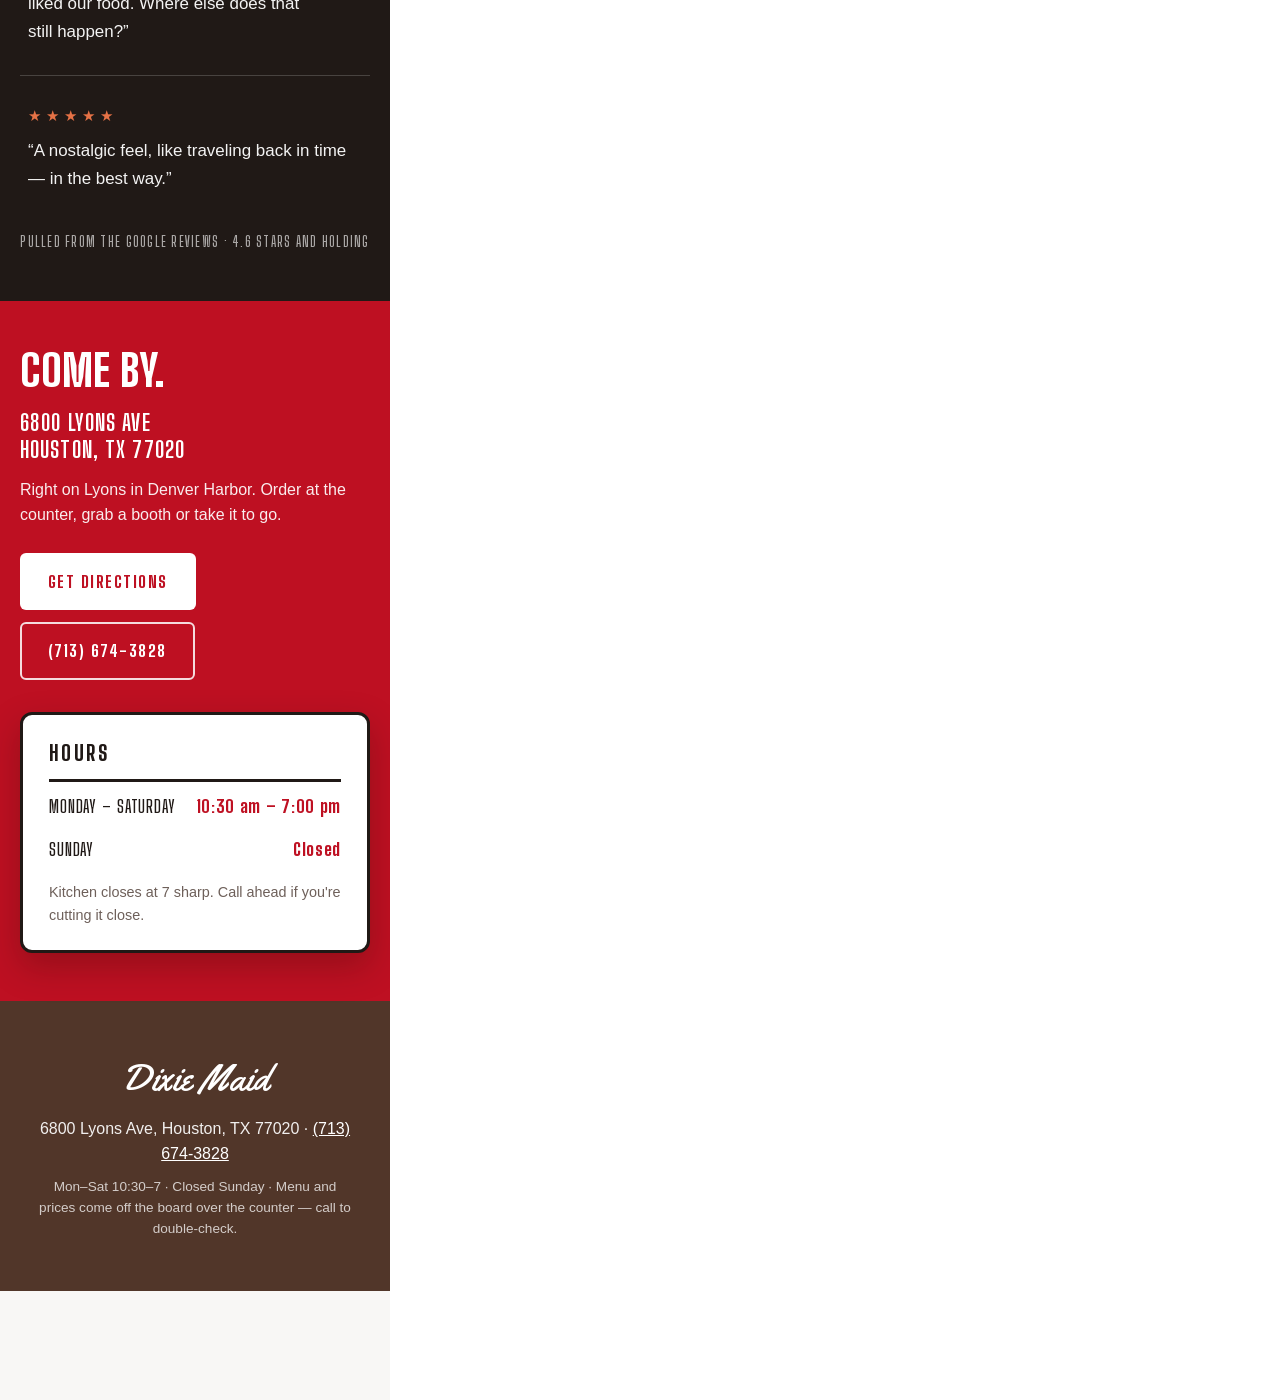
<file: _preview-mobile.html>
<!DOCTYPE html>
<html><head><meta charset="utf-8"><style>body{margin:0}iframe{display:block;width:390px;height:7800px;border:0}</style></head>
<body><iframe src="index.html?capture"></iframe></body></html>
</file>
<file: styles.css>
/* ==========================================================================
   Dixie Maid — 6800 Lyons Ave, Denver Harbor, Houston
   Letterboard menu, bench orange, sign red, white tile.
   ========================================================================== */

@font-face {
  font-family: 'Yellowtail';
  font-style: normal;
  font-weight: 400;
  font-display: swap;
  src: url('assets/fonts/yellowtail.woff2') format('woff2');
}
@font-face {
  font-family: 'Big Shoulders';
  font-style: normal;
  font-weight: 100 900;
  font-display: swap;
  src: url('assets/fonts/big-shoulders.woff2') format('woff2');
}

:root {
  /* palette */
  --red: oklch(0.51 0.2 25);            /* sign red ≈ #c0122c */
  --red-deep: oklch(0.44 0.18 26);
  --orange: oklch(0.68 0.155 41);       /* bench orange ≈ #e06a3b */
  --orange-deep: oklch(0.58 0.15 41);
  --ink: oklch(0.22 0.012 40);          /* griddle black ≈ #221d1b */
  --ink-soft: oklch(0.34 0.015 40);
  --muted: oklch(0.5 0.02 45);
  --tile: oklch(0.977 0.003 80);        /* white tile */
  --board: #ffffff;
  --brown: oklch(0.36 0.045 45);        /* quarry tile brown */
  --tile-line: oklch(0.928 0.006 70);

  /* type */
  --script: 'Yellowtail', 'Brush Script MT', cursive;
  --sign: 'Big Shoulders', 'Arial Narrow', sans-serif;
  --body: -apple-system, BlinkMacSystemFont, 'Segoe UI', Helvetica, Arial, sans-serif;

  /* layout */
  --header-h: 62px;
  --z-sticky: 10;
  --z-header: 20;
  --z-fab: 30;

  --ease-out: cubic-bezier(0.16, 1, 0.3, 1);
}

/* ---------- reset-ish ---------- */
*, *::before, *::after { box-sizing: border-box; }
html { scroll-behavior: smooth; }
body {
  margin: 0;
  font-family: var(--body);
  color: var(--ink);
  background: var(--tile);
  line-height: 1.55;
  -webkit-font-smoothing: antialiased;
}
img { max-width: 100%; height: auto; display: block; }
h1, h2, h3, h4 { margin: 0; text-wrap: balance; }
p { margin: 0; text-wrap: pretty; }
ul, dl, figure, blockquote { margin: 0; padding: 0; }
li { list-style: none; }
a { color: inherit; }

:focus-visible {
  outline: 3px solid var(--orange);
  outline-offset: 2px;
  border-radius: 2px;
}

.skip-link {
  position: absolute;
  left: 12px; top: -60px;
  z-index: calc(var(--z-header) + 1);
  background: var(--ink); color: #fff;
  padding: 10px 18px;
  font-family: var(--sign);
  font-weight: 700;
  text-transform: uppercase;
  letter-spacing: 0.06em;
  text-decoration: none;
  border-radius: 0 0 8px 8px;
  transition: top 0.2s var(--ease-out);
}
.skip-link:focus { top: 0; }

/* ---------- header ---------- */
.site-header {
  position: sticky;
  top: 0;
  z-index: var(--z-header);
  background: var(--red);
  color: #fff;
  transition: box-shadow 0.3s ease;
}
.site-header.scrolled { box-shadow: 0 4px 18px rgba(20, 8, 5, 0.28); }
.header-inner {
  max-width: 1160px;
  margin-inline: auto;
  height: var(--header-h);
  padding-inline: clamp(16px, 3vw, 32px);
  display: flex;
  align-items: center;
  gap: clamp(14px, 3vw, 32px);
}
.wordmark {
  font-family: var(--script);
  font-size: 1.85rem;
  line-height: 1;
  text-decoration: none;
  margin-top: -4px; /* optical: script sits low */
}
.site-nav {
  display: flex;
  gap: clamp(12px, 2.5vw, 26px);
  margin-left: auto;
}
.site-nav a {
  font-family: var(--sign);
  font-weight: 700;
  font-size: 0.95rem;
  letter-spacing: 0.09em;
  text-transform: uppercase;
  text-decoration: none;
  padding: 6px 2px;
  border-bottom: 2px solid transparent;
}
.site-nav a:hover { border-bottom-color: #fff; }
.header-phone {
  display: inline-flex;
  align-items: center;
  gap: 8px;
  background: #fff;
  color: var(--red);
  font-family: var(--sign);
  font-weight: 800;
  font-size: 0.95rem;
  letter-spacing: 0.05em;
  text-decoration: none;
  padding: 9px 16px;
  border-radius: 6px;
  transition: background 0.2s ease, color 0.2s ease, transform 0.2s var(--ease-out);
}
.header-phone:hover { background: var(--ink); color: #fff; transform: translateY(-1px); }
@media (max-width: 660px) {
  .header-phone span { display: none; }
  .header-phone { padding: 10px; border-radius: 8px; }
  .wordmark { font-size: 1.6rem; }
  .site-nav { gap: 14px; }
  .site-nav a { font-size: 0.88rem; letter-spacing: 0.06em; }
}

/* ---------- hero ---------- */
.hero {
  display: grid;
  grid-template-columns: minmax(0, 1.08fr) minmax(0, 0.92fr);
  background: var(--red);
  color: #fff;
}
.hero-panel {
  padding: clamp(2.6rem, 6vw, 5.5rem) clamp(1.25rem, 5vw, 5rem);
  display: flex;
  flex-direction: column;
  justify-content: center;
  background:
    radial-gradient(120% 90% at 85% 10%, rgba(0, 0, 0, 0.18), transparent 55%),
    var(--red);
}
.sr-only {
  position: absolute;
  width: 1px; height: 1px;
  padding: 0; margin: -1px;
  overflow: hidden;
  clip-path: inset(50%);
  white-space: nowrap;
}
.hero-logo {
  width: min(100%, 480px);
  filter: drop-shadow(0 4px 0 rgba(0, 0, 0, 0.15));
}
.hero-logo svg { display: block; width: 100%; height: auto; }
.hero-line {
  font-family: var(--sign);
  font-weight: 800;
  font-size: clamp(1.35rem, 2.6vw, 1.9rem);
  letter-spacing: 0.13em;
  text-transform: uppercase;
  color: oklch(0.87 0.07 45); /* pale bench orange on red */
  margin-top: 0.9rem;
}
.hero-sub {
  margin-top: 0.7em;
  font-size: clamp(1.1rem, 1.6vw, 1.3rem);
  font-weight: 500;
  max-width: 42ch;
  color: #ffffff;
}
.hero-cta {
  display: flex;
  flex-wrap: wrap;
  gap: 12px;
  margin-top: 1.8em;
}
.hero-facts {
  display: flex;
  flex-wrap: wrap;
  gap: 6px 0;
  margin-top: 2.2em;
  font-family: var(--sign);
  font-weight: 600;
  font-size: 0.95rem;
  letter-spacing: 0.07em;
  text-transform: uppercase;
  color: rgba(255, 255, 255, 0.88);
}
.hero-facts li { display: flex; align-items: center; }
.hero-facts li + li::before {
  content: '';
  width: 5px; height: 5px;
  border-radius: 50%;
  background: var(--orange);
  margin-inline: 14px;
}
.hero-facts .star { color: var(--orange); margin-right: 6px; font-size: 1.05em; }
.hero-photo { position: relative; min-height: 100%; }
.hero-photo img {
  position: absolute;
  inset: 0;
  width: 100%;
  height: 100%;
  object-fit: cover;
}
@media (max-width: 860px) {
  .hero { grid-template-columns: 1fr; }
  .hero-panel { padding-block: 2.4rem 2.2rem; }
  .hero-photo { min-height: 0; }
  .hero-photo img {
    position: static;
    aspect-ratio: 16 / 10;
    height: auto;
    object-fit: cover;
    object-position: 50% 38%;
  }
  .hero-facts { font-size: 0.85rem; }
  .hero-facts li + li::before { margin-inline: 10px; }
}

/* ---------- buttons ---------- */
.btn {
  display: inline-block;
  font-family: var(--sign);
  font-weight: 800;
  font-size: 1.02rem;
  letter-spacing: 0.09em;
  text-transform: uppercase;
  text-decoration: none;
  padding: 14px 26px;
  border-radius: 6px;
  border: 2px solid transparent;
  transition: background 0.2s ease, color 0.2s ease, border-color 0.2s ease, transform 0.2s var(--ease-out);
}
.btn:hover { transform: translateY(-2px); }
.btn:active { transform: translateY(0); }
.btn-solid { background: #fff; color: var(--ink); }
.btn-solid:hover { background: var(--orange); color: var(--ink); }
.btn-ghost { border-color: rgba(255, 255, 255, 0.85); color: #fff; }
.btn-ghost:hover { background: #fff; color: var(--red); }
.btn-red { background: #fff; color: var(--red); }
.btn-red:hover { background: var(--ink); color: #fff; }
.btn-line { border-color: rgba(255, 255, 255, 0.85); color: #fff; }
.btn-line:hover { background: #fff; color: var(--red); }

/* ---------- bench curve divider ---------- */
.bench-curve {
  color: var(--orange);
  background: var(--red);
  line-height: 0;
}
.bench-curve svg {
  display: block;
  width: 100%;
  height: clamp(34px, 5vw, 64px);
}

/* ---------- menu ---------- */
.menu-section {
  background-color: var(--tile);
  background-image:
    linear-gradient(var(--tile-line) 1px, transparent 1px),
    linear-gradient(90deg, var(--tile-line) 1px, transparent 1px);
  background-size: 84px 84px;
  padding: clamp(2.8rem, 6vw, 4.5rem) clamp(1rem, 4vw, 2rem) clamp(3.5rem, 7vw, 5.5rem);
  scroll-margin-top: var(--header-h);
}
.menu-head { text-align: center; max-width: 720px; margin-inline: auto; }
.menu-head h2 {
  font-family: var(--sign);
  font-weight: 800;
  font-size: clamp(2.8rem, 7vw, 4.8rem);
  line-height: 0.95;
  text-transform: uppercase;
  letter-spacing: 0.03em;
}
.menu-note {
  margin-top: 0.9em;
  color: var(--ink-soft);
  font-size: 1rem;
  max-width: 52ch;
  margin-inline: auto;
}

.chip-bar {
  position: sticky;
  top: var(--header-h);
  z-index: var(--z-sticky);
  display: flex;
  gap: 8px;
  justify-content: safe center;
  overflow-x: auto;
  scrollbar-width: none;
  padding: 14px 4px;
  margin-top: 1.6rem;
  -webkit-overflow-scrolling: touch;
  background: linear-gradient(oklch(0.977 0.003 80 / 0.92), oklch(0.977 0.003 80 / 0.92));
  backdrop-filter: blur(6px);
}
.chip-bar::-webkit-scrollbar { display: none; }
.chip-bar a {
  flex: 0 0 auto;
  font-family: var(--sign);
  font-weight: 700;
  font-size: 0.92rem;
  letter-spacing: 0.07em;
  text-transform: uppercase;
  text-decoration: none;
  color: var(--ink);
  background: var(--board);
  border: 2px solid oklch(0.22 0.012 40 / 0.22);
  border-radius: 999px;
  padding: 8px 16px;
  transition: border-color 0.2s ease, background 0.2s ease, color 0.2s ease;
}
.chip-bar a:hover { border-color: var(--ink); }
.chip-bar a.active {
  background: var(--ink);
  border-color: var(--ink);
  color: #fff;
}

.menu-grid {
  columns: 2;
  column-gap: 26px;
  max-width: 1020px;
  margin: 1.8rem auto 0;
}
@media (max-width: 760px) {
  .menu-grid { columns: 1; }
}

.board, .board-photo {
  break-inside: avoid;
  margin-bottom: 26px;
  border: 3px solid var(--ink);
  border-radius: 12px;
  background: var(--board);
  overflow: hidden;
  box-shadow: 0 10px 26px rgba(30, 14, 8, 0.09);
  scroll-margin-top: calc(var(--header-h) + 74px);
}
.board h3 {
  background: var(--ink);
  color: #fff;
  font-family: var(--sign);
  font-weight: 800;
  font-size: 1.35rem;
  letter-spacing: 0.12em;
  text-transform: uppercase;
  padding: 12px 20px 13px;
}
.board-body {
  padding: 16px 20px 20px;
  background-image: repeating-linear-gradient(
    180deg,
    transparent 0 11px,
    oklch(0.22 0.012 40 / 0.045) 11px 12px
  );
}
.board-body ul li {
  display: flex;
  align-items: baseline;
  gap: 10px;
  padding: 7px 0;
}
.board-body .it {
  font-family: var(--sign);
  font-weight: 600;
  font-size: 1.14rem;
  letter-spacing: 0.05em;
  text-transform: uppercase;
}
.board-body .dots {
  flex: 1;
  min-width: 24px;
  border-bottom: 2px dotted oklch(0.22 0.012 40 / 0.38);
  transform: translateY(-5px);
}
.board-body .pr {
  font-family: var(--sign);
  font-weight: 800;
  font-size: 1.14rem;
  letter-spacing: 0.04em;
  color: var(--red);
  font-variant-numeric: tabular-nums;
}
.board-body h4 {
  font-family: var(--sign);
  font-weight: 700;
  font-size: 1.02rem;
  letter-spacing: 0.09em;
  text-transform: uppercase;
  margin-top: 18px;
  padding-bottom: 4px;
}
.board-body h4 small {
  font-family: var(--body);
  font-weight: 400;
  font-size: 0.82rem;
  letter-spacing: 0;
  text-transform: none;
  color: var(--muted);
}
.board-extra {
  margin-top: 10px;
  font-size: 0.9rem;
  color: var(--muted);
}
.no-price .flavor {
  margin-left: auto;
  font-size: 0.85rem;
  color: var(--muted);
  text-align: right;
}

.board-photo img { width: 100%; }
.board-photo figcaption {
  font-family: var(--script);
  font-size: 1.4rem;
  color: var(--red);
  padding: 10px 18px 12px;
}

/* ---------- story ---------- */
.story {
  background: #fff;
  display: grid;
  grid-template-columns: minmax(0, 0.9fr) minmax(0, 1.1fr);
  gap: clamp(2rem, 5vw, 4.5rem);
  align-items: center;
  max-width: 1160px;
  margin-inline: auto;
  padding: clamp(3rem, 7vw, 5.5rem) clamp(1.25rem, 4vw, 2rem);
  scroll-margin-top: var(--header-h);
}
.story-photo { position: relative; }
.story-photo::before {
  content: '';
  position: absolute;
  inset: 14px -14px -14px 14px;
  background: var(--orange);
  border-radius: 12px;
}
.story-photo img {
  position: relative;
  border: 3px solid var(--ink);
  border-radius: 12px;
}
.photo-tag {
  position: relative;
  font-family: var(--script);
  font-size: 1.4rem;
  color: var(--ink);
  margin-top: 34px; /* clears the orange mat behind the photo */
}
.story-copy h2 {
  font-family: var(--sign);
  font-weight: 800;
  font-size: clamp(2.5rem, 5.5vw, 4rem);
  line-height: 0.95;
  text-transform: uppercase;
}
.story-copy p {
  margin-top: 1.1em;
  max-width: 58ch;
  font-size: 1.04rem;
  color: var(--ink-soft);
}
@media (max-width: 860px) {
  .story { grid-template-columns: 1fr; }
  .story-photo { order: 2; max-width: 440px; }
}

/* ---------- quotes ---------- */
.quotes {
  background: var(--ink);
  color: #fff;
  padding: clamp(3rem, 7vw, 5rem) clamp(1.25rem, 4vw, 2rem);
  text-align: center;
}
.quotes h2 {
  font-family: var(--script);
  font-weight: 400;
  font-size: clamp(2.2rem, 4.5vw, 3.2rem);
  color: var(--orange);
}
.quote-row {
  display: flex;
  gap: clamp(1.5rem, 4vw, 3rem);
  max-width: 1060px;
  margin: 2.2rem auto 0;
  text-align: left;
}
.quote-row blockquote { flex: 1; padding-inline: clamp(0.5rem, 1.5vw, 1.5rem); }
.quote-row blockquote + blockquote { border-left: 1px solid rgba(255, 255, 255, 0.18); }
.stars {
  color: var(--orange);
  letter-spacing: 5px;
  font-size: 0.95rem;
  margin-bottom: 0.6em;
}
.quote-row blockquote p:last-child {
  font-size: 1.06rem;
  line-height: 1.65;
  color: rgba(255, 255, 255, 0.95);
}
.quotes-src {
  margin-top: 2.4rem;
  font-family: var(--sign);
  font-weight: 600;
  font-size: 0.88rem;
  letter-spacing: 0.09em;
  text-transform: uppercase;
  color: rgba(255, 255, 255, 0.62);
}
@media (max-width: 760px) {
  .quote-row { flex-direction: column; gap: 1.8rem; }
  .quote-row blockquote + blockquote {
    border-left: 0;
    border-top: 1px solid rgba(255, 255, 255, 0.18);
    padding-top: 1.8rem;
  }
}

/* ---------- find us ---------- */
.findus {
  background: var(--red);
  color: #fff;
  padding: clamp(3rem, 7vw, 5.5rem) clamp(1.25rem, 4vw, 2rem);
  scroll-margin-top: var(--header-h);
}
.findus-inner {
  max-width: 1060px;
  margin-inline: auto;
  display: grid;
  grid-template-columns: minmax(0, 1.1fr) minmax(0, 0.9fr);
  gap: clamp(2rem, 5vw, 4rem);
  align-items: center;
}
.findus-copy h2 {
  font-family: var(--sign);
  font-weight: 800;
  font-size: clamp(2.8rem, 6vw, 4.5rem);
  line-height: 0.95;
  text-transform: uppercase;
}
.address {
  margin-top: 0.8em;
  font-family: var(--sign);
  font-weight: 700;
  font-size: clamp(1.4rem, 2.5vw, 1.8rem);
  letter-spacing: 0.05em;
  text-transform: uppercase;
  line-height: 1.2;
}
.findus-note {
  margin-top: 0.9em;
  max-width: 44ch;
  color: rgba(255, 255, 255, 0.92);
}
.findus-cta {
  display: flex;
  flex-wrap: wrap;
  gap: 12px;
  margin-top: 1.6em;
}
.hours {
  background: var(--board);
  color: var(--ink);
  border: 3px solid var(--ink);
  border-radius: 12px;
  padding: 22px 26px 24px;
  box-shadow: 0 14px 34px rgba(30, 10, 5, 0.25);
}
.hours h3 {
  font-family: var(--sign);
  font-weight: 800;
  font-size: 1.3rem;
  letter-spacing: 0.12em;
  text-transform: uppercase;
  padding-bottom: 10px;
  border-bottom: 3px solid var(--ink);
}
.hours dl div {
  display: flex;
  align-items: baseline;
  gap: 10px;
  padding: 12px 0 4px;
}
.hours dt {
  font-family: var(--sign);
  font-weight: 600;
  font-size: 1.08rem;
  letter-spacing: 0.05em;
  text-transform: uppercase;
}
.hours dd {
  margin-left: auto;
  font-family: var(--sign);
  font-weight: 800;
  font-size: 1.08rem;
  letter-spacing: 0.04em;
  color: var(--red);
  white-space: nowrap;
}
.hours-note {
  margin-top: 14px;
  font-size: 0.9rem;
  color: var(--muted);
}
@media (max-width: 860px) {
  .findus-inner { grid-template-columns: 1fr; }
}

/* ---------- footer ---------- */
.site-footer {
  background: var(--brown);
  color: rgba(255, 255, 255, 0.92);
  text-align: center;
  padding: 3rem 1.25rem 3.2rem;
}
.footer-mark {
  font-family: var(--script);
  font-size: 2.3rem;
  color: #fff;
}
.site-footer p + p { margin-top: 0.7em; }
.site-footer a { color: #fff; }
.footer-small {
  font-size: 0.85rem;
  color: rgba(255, 255, 255, 0.75);
  max-width: 52ch;
  margin-inline: auto;
}

/* ---------- menu fab ---------- */
.menu-fab {
  position: fixed;
  right: 18px;
  bottom: 18px;
  z-index: var(--z-fab);
  background: var(--ink);
  color: #fff;
  font-family: var(--sign);
  font-weight: 700;
  font-size: 0.95rem;
  letter-spacing: 0.08em;
  text-transform: uppercase;
  text-decoration: none;
  padding: 13px 20px;
  border-radius: 999px;
  box-shadow: 0 8px 22px rgba(20, 8, 5, 0.35);
  opacity: 0;
  translate: 0 10px;
  pointer-events: none;
  transition: opacity 0.3s ease, translate 0.3s var(--ease-out);
}
.menu-fab.show {
  opacity: 1;
  translate: 0 0;
  pointer-events: auto;
}
.menu-fab:hover { background: var(--red); }

/* ---------- reveals (JS adds .rv; default markup stays visible) ---------- */
html.js .rv {
  opacity: 0;
  translate: 0 18px;
  transition: opacity 0.7s var(--ease-out), translate 0.7s var(--ease-out);
  transition-delay: var(--rv-delay, 0s);
}
html.js .rv.in { opacity: 1; translate: 0 0; }
html.capture .rv { opacity: 1 !important; translate: 0 0 !important; transition: none !important; }

@media (prefers-reduced-motion: reduce) {
  html { scroll-behavior: auto; }
  *, *::before, *::after {
    animation-duration: 0.01ms !important;
    transition-duration: 0.01ms !important;
  }
  html.js .rv { opacity: 1; translate: 0 0; }
}
</file>
